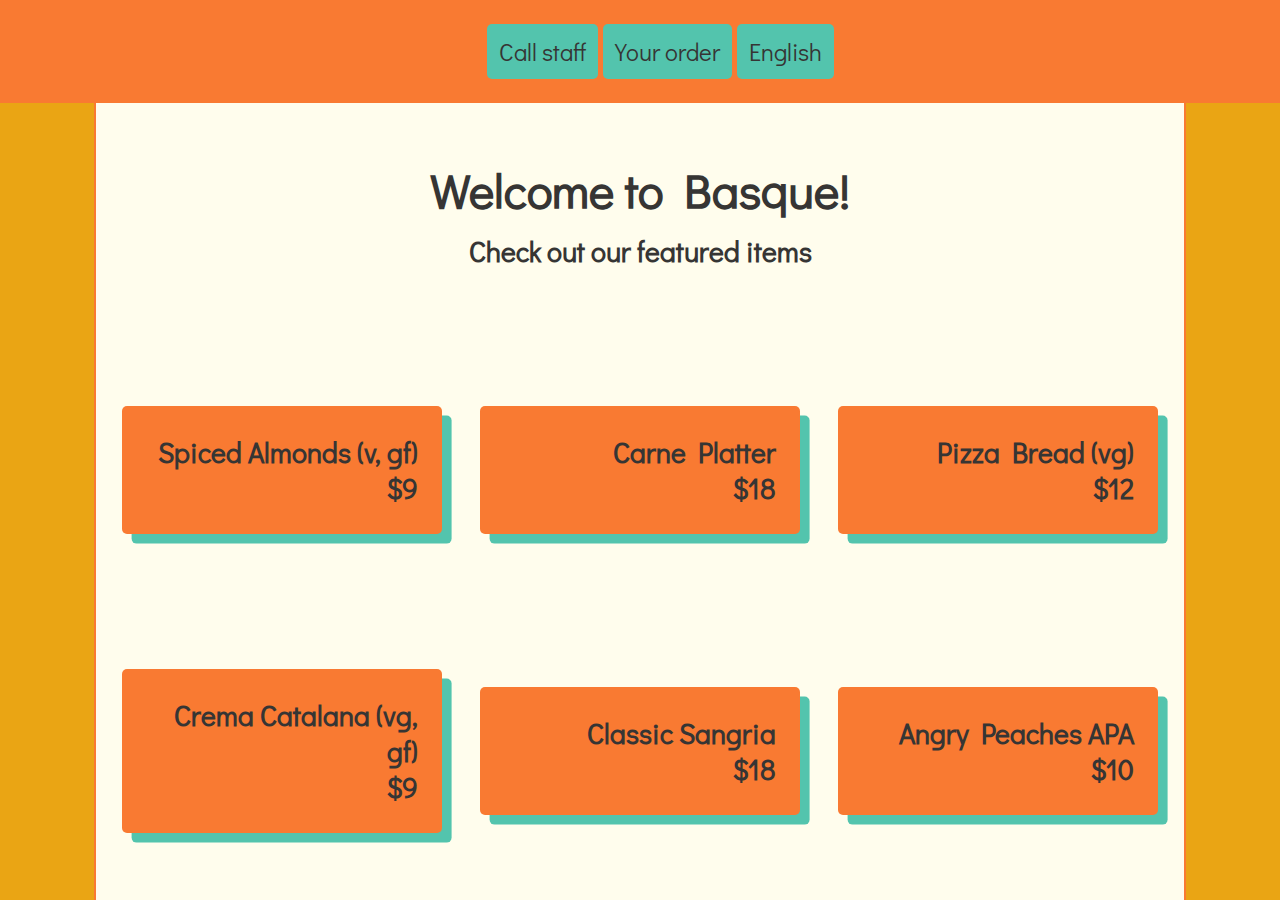
<file: basqueApp/index.html>
<!DOCTYPE html>
<html lang="en" dir="ltr">
  <head>
    <meta charset="utf-8">
    <link rel="stylesheet" href="https://use.fontawesome.com/releases/v5.0.13/css/all.css" integrity="sha384-DNOHZ68U8hZfKXOrtjWvjxusGo9WQnrNx2sqG0tfsghAvtVlRW3tvkXWZh58N9jp" crossorigin="anonymous">
    <link rel="stylesheet" href="sass/main.css">
    <!-- <link rel="stylesheet" href="css/reset.css"> -->
    <title>Basque</title>
  </head>
  <body class="page">
    <div class="container">
      <nav class="navigation">
        <ul>
            <!-- <li class="navigation__item navigation__item--logo"></li> -->
            <li class="navigation__item navigation__item--bell"><i class="fas fa-bell"></i><p class="navigation__item__big"> Call staff</p></li>
            <li class="navigation__item navigation__item--cart"><i class="fas fa-utensils"></i><p class="navigation__item__big"> Your order</p></li>
            <li class="navigation__item navigation__item--language"> 
              English
              <!-- <h3 class="navigation__item__big--language">English</h3> -->
            </li>
            
        </ul>
      </nav>
      <!-- nav ENDS -->
      <div class="navigation dropdown dropdown__cart">
        <h2>Your order</h2>
        <button type="button" name="button" class="button button--confirm">Send to kitchen</button>
        <div class="dropdown dropdown__cart--confirm">
          <h2>Order confirmed!</h2>
        </div>
      </div>
      <!-- cart ENDS -->
      <div class="navigation dropdown dropdown__help">
        <h3>Help is on the way!</h3>
      </div>
      <!-- call staff ENDS -->
      <div class="navigation dropdown dropdown__timer">
        Order ready in 15:00
        <button type="button" name="button" class="button button--cancel">Cancel order</button>
      </div>
      <!-- menu begins -->
      <div class="menu">
        <div class="menu__heading">
          <h1 class="menu__heading menu__heading--title">Welcome to Basque!</h1>
          <h3 class="menu__heading menu__heading--subtitle">Check out our featured items</h3>
        </div>
        <div class="menu-item menu-item__almonds">
          <h3 class="item-name item-name--almonds">Spiced Almonds (v, gf)
            <br> $9</h3>
          <div class="dropdown dropdown__menu-item dropdown__menu-item--almonds">
            <img class="item-image item-image--almonds" src="images/almonds-sq.png" alt="Spiced almonds">
            <h3>Freshly toasted</h3>
            <div class="menu-item__button-area">
              <button type="button" name="order" class="button button--minus"><i class="fas fa-minus"></i></button>
              <h2 class="item-number">1</h2>
              <button type="button" name="order" class="button button--plus"><i class="fas fa-plus"></i></button>
              <button type="button" name="order" class="button button--order">Add to order</button>
              <input type="hidden" class="item-number__value" value="1">
            </div>
            <!-- buttons END -->
          </div>
          <!-- dropdown ENDS -->
        </div>
        <!-- almonds ENDS -->
        <div class="menu-item menu-item__platter">
          <h3 class="item-name item-name--platter">Carne Platter <br>$18</h3>
          <div class="dropdown dropdown__menu-item dropdown__menu-item--platter">
            <img class="item-image item-image--platter" src="images/platter-sq.png" alt="carne platter">
            <h3>Meats, cheeses, breads</h3>
          <div class="menu-item__button-area">
            <button type="button" name="order" class="button button--minus"><i class="fas fa-minus"></i></button>
            <h2 class="item-number">1</h2>
            <button type="button" name="order" class="button button--plus"><i class="fas fa-plus"></i></button>
            <button type="button" name="order" class="button button--order">Add to order</button>
            <input type="hidden" class="item-number__value" value="1">
          </div>
            <!-- buttons END -->
          </div>
          <!-- dropdown ENDS -->
        </div>
        <!-- platter ENDS -->
        <div class="menu-item menu-item__pizza">
          <h3 class="item-name item-name--pizza">Pizza Bread (vg) <br> $12</h3>
          <div class="dropdown dropdown__menu-item dropdown__menu-item--pizza">
            <img class="item-image item-image--pizza" src="images/pizza-sq.png" alt="pizza bread">
            <h3>With mozzarella and basil</h3>
            <div class="menu-item__button-area">
              <button type="button" name="order" class="button button--minus"><i class="fas fa-minus"></i></button>
              <h2 class="item-number">1</h2>
              <button type="button" name="order" class="button button--plus"><i class="fas fa-plus"></i></button>
              <button type="button" name="order" class="button button--order">Add to order</button>
              <input type="hidden" class="item-number__value" value="1">
            </div>
            <!-- buttons END -->
          </div>
          <!-- dropdown ENDS -->
        </div>
        <!-- menu item ENDS -->
        <div class="menu-item menu-item__crema">
          <h3 class="item-name item-name--crema">Crema Catalana (vg, gf) <br> $9</h3>
          <div class="dropdown dropdown__menu-item dropdown__menu-item--crema">
            <img class="item-image item-image--crema" src="images/creama-sq.png" alt="almonds">
            <h3>Spanish custard cream</h3>
            <div class="menu-item__button-area">
              <button type="button" name="order" class="button button--minus"><i class="fas fa-minus"></i></button>
              <h2 class="item-number">1</h2>
              <button type="button" name="order" class="button button--plus"><i class="fas fa-plus"></i></button>
              <button type="button" name="order" class="button button--order">Add to order</button>
              <input type="hidden" class="item-number__value" value="1">
            </div>
            <!-- buttons END -->
          </div>
          <!-- dropdown ENDS -->
        </div>
        <!-- crema ENDS -->
        <div class="menu-item menu-item__sangria">
          <h3 class="item-name item-name--sangria">Classic Sangria <br>$18</h3>
          <div class="dropdown dropdown__menu-item dropdown__menu-item--sangria">
            <img class="item-image item-image--sangria" src="images/sangria-sq.png" alt="classic sangria">
            <h3>Red wine, fruit, juice</h3>
            <div class="menu-item__button-area">
              <button type="button" name="order" class="button button--minus"><i class="fas fa-minus"></i></button>
              <h2 class="item-number">1</h2>
              <button type="button" name="order" class="button button--plus"><i class="fas fa-plus"></i></button>
              <button type="button" name="order" class="button button--order">Add to order</button>
              <input type="hidden" class="item-number__value" value="1">
            </div>
            <!-- buttons END -->
          </div>
          <!-- dropdown ENDS -->
        </div>
        <!-- sangria ENDS -->
        <div class="menu-item menu-item__beer">
          <h3 class="item-name item-name--beer">Angry Peaches APA <br> $10</h3>
          <div class="dropdown dropdown__menu-item dropdown__menu-item--beer">
            <img class="item-image item-image--beer" src="images/beer-sq.png" alt="Angry Peaches APA">
            <h3>Brewed by Garage Project</h3>
            <div class="menu-item__button-area">
              <button type="button" name="order" class="button button--minus"><i class="fas fa-minus"></i></button>
              <h2 class="item-number">1</h2>
              <button type="button" name="order" class="button button--plus"><i class="fas fa-plus"></i></button>
              <button type="button" name="order" class="button button--order">Add to order</button>
              <input type="hidden" class="item-number__value" value="1">
            </div>
            <!-- buttons END -->
          </div>
          <!-- dropdown ENDS -->
        </div>
        <!-- beer ENDS -->
        <!-- <div class="menu-item menu-item__cider">
          <h3 class="item-name item-name--cider">Sidra del Verano $14</h3>
          <div class="dropdown dropdown__menu-item dropdown__menu-item--cider">
            <img class="item-image item-image--cider" src="images/cider-sq.png" alt="Angry Peaches APA">
            <h3>Authentic Spanish cider</h3>
            <div class="menu-item__button-area">
              <button type="button" name="order" class="button button--minus">
                <i class="fas fa-minus"></i>
              </button>
              <h2 class="item-number">1</h2>
              <button type="button" name="order" class="button button--plus">
                <i class="fas fa-plus"></i>
              </button>
              <button type="button" name="order" class="button button--order">Add to order</button>
              <input type="hidden" class="item-number__value" value="1">
            </div>
            <!-- buttons END -->
          </div>
          <!-- dropdown ENDS -->
        </div>      
      </div>
    <!-- menu ENDS -->
    </div>
    <!-- container ENDs -->
    <script src="js/jquery.min.js"></script>
    <script src="js/script.js"></script>
  </body>
</html>
</file>
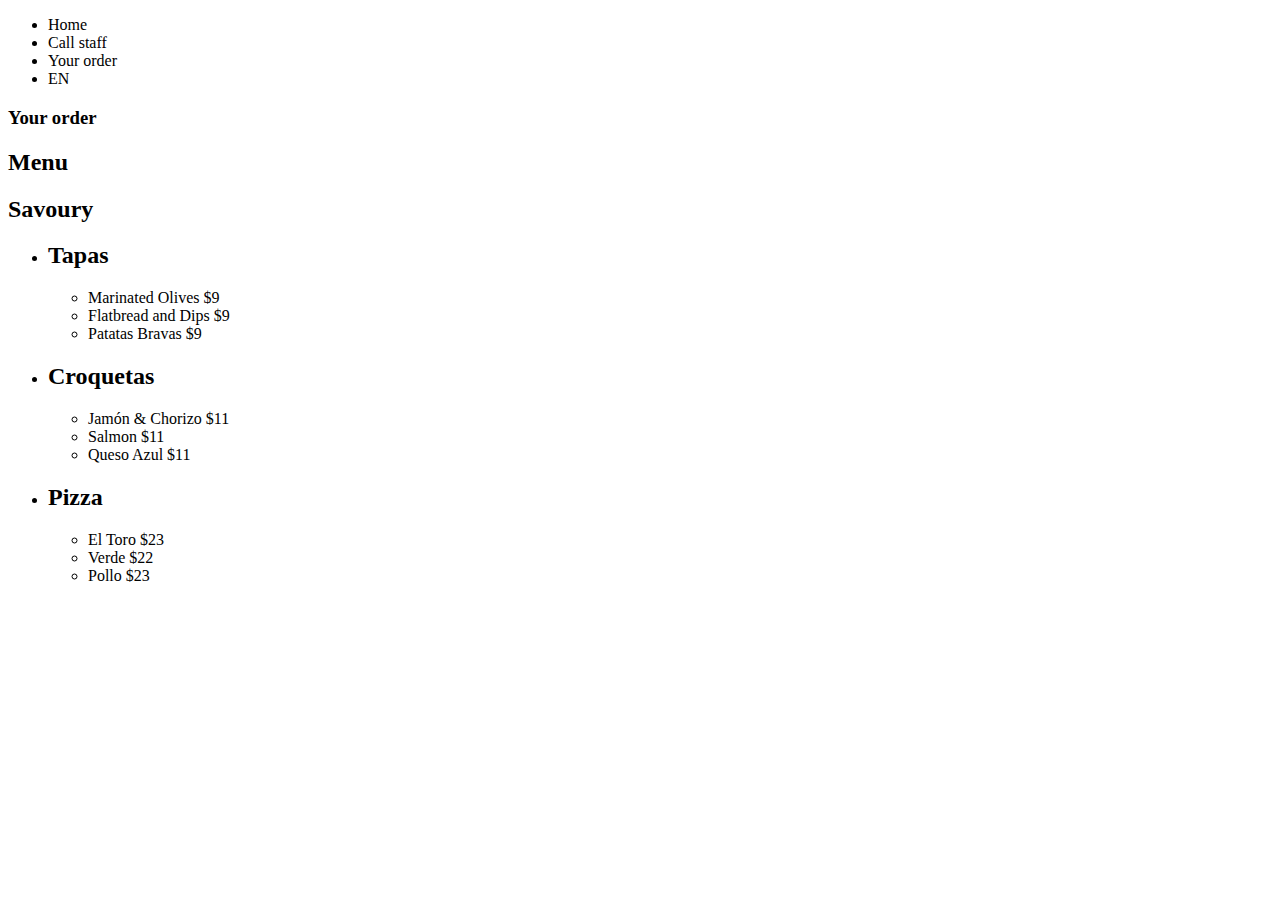
<file: basqueApp/index3.html>
<!DOCTYPE html>
<html lang="en" dir="ltr">
  <head>
    <meta charset="utf-8">
    <link rel="stylesheet" href="css/main.css">
    <title>Menu</title>
  </head>
  <body>
    <div id="background">

    <nav>
      <ul>
        <li>Home</li>
        <li>Call staff</li>
        <li id="order">Your order</li>
        <li>EN</li>
      </ul>
    </nav>
    <div id="cart">
      <h3>Your order</h3>
    </div>
    <div id="menu">
      <h2>Menu</h2>
      <div class="Category">
        <div class="Category-header" id="category-1-header">
            <h2>Savoury</h2>
              <ul>
                <li><div class="Subcategory-header" id="subcategory-1-header">
                  <h2>Tapas</h2>
                  </div>
                    <div class="Subcategory-body" id="subcategory-1-body">
                      <ul>
                          <li>Marinated Olives $9</li>
                          <li>Flatbread and Dips $9</li>
                          <li>Patatas Bravas $9</li>
                      </ul>
                  </div></li>
                <li><div class="Subcategory-header" id="subcategory-2-header">
                    <h2>Croquetas</h2>
                </div>
                  <div class="Subcategory-body" id="subcategory-2-body">
                    <ul>
                        <li>Jamón & Chorizo $11</li>
                        <li>Salmon $11</li>
                        <li>Queso Azul $11</li>
                    </ul></div></li>
                <li>  <div class="Subcategory-header" id="subcategory-3-header">
                      <h2>Pizza</h2>
                  </div>
                    <div class="Subcategory-body" id="subcategory-3-body">
                      <ul>
                          <li>El Toro $23</li>
                          <li>Verde $22</li>
                          <li>Pollo $23</li>
                      </ul>
                  </div></li>

              </ul>
        <!--<div id="menu-item_olives">
        </div>-->
      </div>
    </div>
    </div>
  <script type="text/javascript" src="js/jquery.min.js"></script>
  <script type="text/javascript" src="js/script.js"></script>
  </body>
</html>
</file>
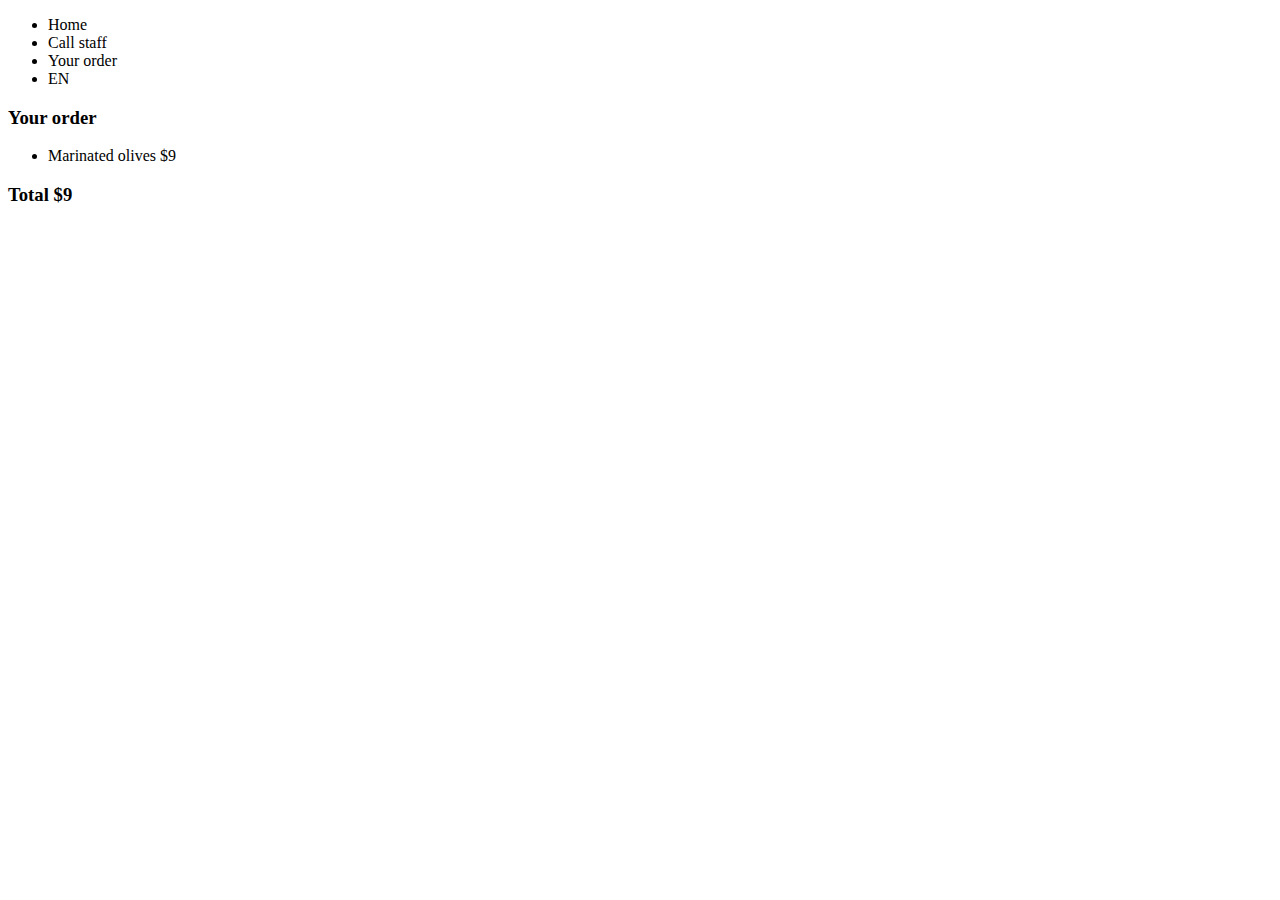
<file: basqueApp/menu.html>
<!DOCTYPE html>
<html lang="en" dir="ltr">
  <head>
    <meta charset="utf-8">
    <link rel="stylesheet" href="css/main.css">
    <title>Cart</title>
  </head>
  <body>
    <nav>
      <ul>
        <li>Home</li>
        <li>Call staff</li>
        <li class="order">Your order</li>
        <li>EN</li>
      </ul>
    </nav>
    <div id="cart">
      <h3>Your order</h3>
        <ul>
          <li>
            Marinated olives $9
          </li>
        </ul>
      <h3>Total $9</h3>
    </div>




    </div>
  <script type="text/javascript" src="js/jquery.min.js"></script>
  <script type="text/javascript" src="js/script.js"></script>
  </body>
</html>
</file>
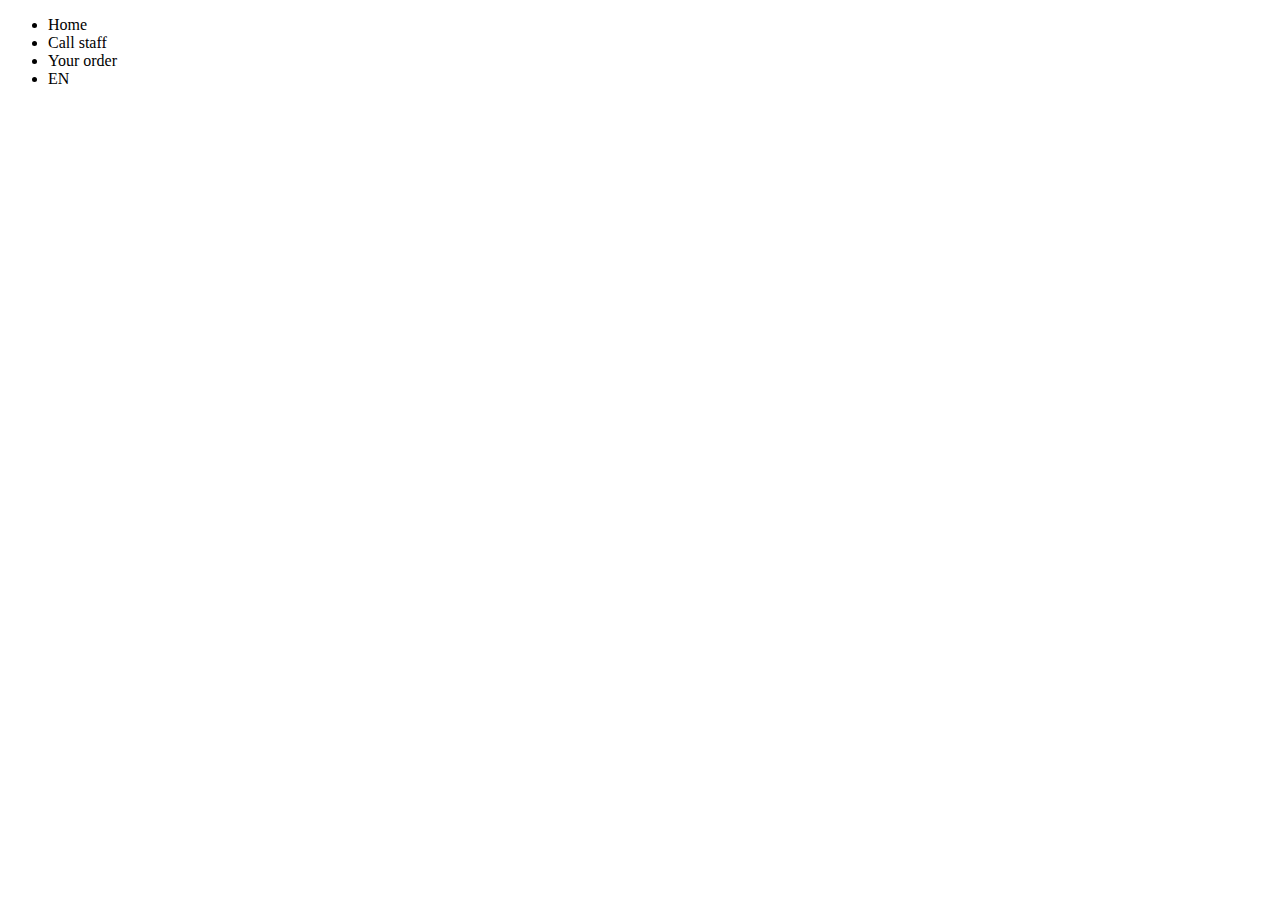
<file: basqueApp/template.html>
<!DOCTYPE html>
<html lang="en" dir="ltr">
  <head>
    <meta charset="utf-8">
    <link rel="stylesheet" href="css/main.css">
    <title>Menu</title>
  </head>
  <body>
    <nav>
      <ul>
        <li>Home</li>
        <li>Call staff</li>
        <li>Your order</li>
        <li>EN</li>
      </ul>
    </nav>

  <script type="text/javascript" src="js/jquery.min.js"></script>
  <script type="text/javascript" src="js/script.js"></script>
  </body>
</html>
</file>
<file: basqueApp/sass/main.css>
@import url("https://fonts.googleapis.com/css?family=Didact+Gothic");
.page {
  -webkit-touch-callout: none;
  /* iOS Safari */
  -webkit-user-select: none;
  /* Safari */
  /* Konqueror HTML */
  -moz-user-select: none;
  /* Firefox */
  -ms-user-select: none;
  /* Internet Explorer/Edge */
  user-select: none;
  /* Non-prefixed version, currently
                                  supported by Chrome and Opera */
  margin: 0;
  padding: 0;
  -webkit-box-sizing: border-box;
          box-sizing: border-box;
  font-family: "Didact Gothic", sans-serif;
  color: #363534;
}

.container {
  background-color: #EAA514;
  background-image: url("https://transparenttextures.com/patterns/pineapple-cut.png");
  display: -webkit-box;
  display: -ms-flexbox;
  display: flex;
  -webkit-box-flex: 1;
      -ms-flex: 1;
          flex: 1;
  -webkit-box-orient: vertical;
  -webkit-box-direction: normal;
      -ms-flex-direction: column;
          flex-direction: column;
  min-height: 100vh;
}

@media (min-width: 900px) {
  .container {
    font-size: 120%;
  }
}

@media (min-width: 1200px) {
  .container {
    font-size: 150%;
  }
}

.navigation {
  margin: 0;
  padding: 0;
  background: #F97A32;
  -webkit-box-pack: space-evenly;
      -ms-flex-pack: space-evenly;
          justify-content: space-evenly;
  font-family: "Didact Gothic", sans-serif;
  text-align: center;
  -webkit-box-align: center;
      -ms-flex-align: center;
          align-items: center;
}

.navigation .button {
  background-color: #53C4AD;
  border: #53C4AD solid 2px;
  font-family: "Didact Gothic", sans-serif;
  padding: 0.5em;
  margin: 1em;
  -webkit-box-align: center;
      -ms-flex-align: center;
          align-items: center;
}

.navigation__item {
  border-radius: 5px;
  list-style: none;
  display: inline-block;
  padding: 0.5em;
  background: #53C4AD;
}

.navigation__item .navigation__item__big {
  display: none;
}

@media (min-width: 600px) {
  .navigation__item .navigation__item__big {
    display: inline;
  }
}

.menu {
  background: #FFFDED;
  border: solid 2px #F97A32;
  border-top: 0px;
  border-bottom: 0px;
  width: calc(85%);
  position: relative;
  margin: 0 auto;
  display: -webkit-box;
  display: -ms-flexbox;
  display: flex;
  -webkit-box-pack: space-evenly;
      -ms-flex-pack: space-evenly;
          justify-content: space-evenly;
  -webkit-box-orient: vertical;
  -webkit-box-direction: normal;
      -ms-flex-direction: column;
          flex-direction: column;
  -webkit-box-flex: 1;
      -ms-flex: 1;
          flex: 1;
  -webkit-box-align: center;
      -ms-flex-align: center;
          align-items: center;
}

@media (min-width: 900px) {
  .menu {
    -webkit-box-orient: horizontal;
    -webkit-box-direction: normal;
        -ms-flex-flow: row wrap;
            flex-flow: row wrap;
  }
}

.menu .menu__heading {
  width: 100%;
  text-align: center;
}

@media (min-width: 600px) {
  .menu .menu__heading .menu__heading--title {
    margin-bottom: 0.25em;
  }
  .menu .menu__heading .menu__heading--subtitle {
    margin-bottom: 0.5em;
  }
}

@media (min-width: 900px) {
  .menu .menu__heading {
    margin: 0;
    padding: 0;
  }
}

.menu .menu-item {
  -webkit-box-shadow: #53C4AD 0.4em 0.4em;
          box-shadow: #53C4AD 0.4em 0.4em;
  border-radius: 5px;
  width: 80%;
  text-align: right;
  -ms-flex-item-align: center;
      -ms-grid-row-align: center;
      align-self: center;
  -webkit-box-align: center;
      -ms-flex-align: center;
          align-items: center;
  -webkit-box-pack: space-evenly;
      -ms-flex-pack: space-evenly;
          justify-content: space-evenly;
  padding-left: 1em;
  padding-right: 1em;
  margin: 0.5em;
  background: #F97A32;
}

@media (min-width: 600px) {
  .menu .menu-item {
    -webkit-box-orient: horizontal;
    -webkit-box-direction: normal;
        -ms-flex-flow: row wrap;
            flex-flow: row wrap;
    -ms-flex-preferred-size: 40%;
        flex-basis: 40%;
  }
}

@media (min-width: 900px) {
  .menu .menu-item {
    -ms-flex-preferred-size: 40%;
        flex-basis: 40%;
  }
}

@media (min-width: 1200px) {
  .menu .menu-item {
    -ms-flex-preferred-size: 25%;
        flex-basis: 25%;
  }
}

.menu .menu-item .menu-item__button-area {
  border-radius: 5px;
  position: relative;
  margin-bottom: 1em;
  display: -webkit-inline-box;
  display: -ms-inline-flexbox;
  display: inline-flex;
  -webkit-box-flex: 2;
      -ms-flex: 2;
          flex: 2;
  -webkit-box-pack: right;
      -ms-flex-pack: right;
          justify-content: right;
  -webkit-box-align: center;
      -ms-flex-align: center;
          align-items: center;
  text-align: center;
  background-color: #FFFDED;
}

@media (max-width: 499px) {
  .menu .menu-item .menu-item__button-area {
    width: 100%;
    -webkit-box-pack: start;
        -ms-flex-pack: start;
            justify-content: flex-start;
    -ms-flex-line-pack: distribute;
        align-content: space-around;
  }
}

.menu .menu-item .menu-item__button-area .button {
  background-color: #53C4AD;
  border: #53C4AD solid 2px;
  font-family: "Didact Gothic", sans-serif;
  padding: 0.5em;
  margin: 1em;
  -webkit-box-align: center;
      -ms-flex-align: center;
          align-items: center;
}

.menu .menu-item .menu-item__button-area .button--order {
  margin-left: 3em;
}

@media (min-width: 600px) {
  .menu .menu-item .dropdown__menu-item {
    -webkit-box-align: stretch;
        -ms-flex-align: stretch;
            align-items: stretch;
    -webkit-box-orient: horizontal;
    -webkit-box-direction: normal;
        -ms-flex-flow: row wrap;
            flex-flow: row wrap;
    -webkit-box-flex: 1;
        -ms-flex: 1;
            flex: 1;
  }
}

@media (max-width: 499px) {
  .menu .item-image {
    display: none;
  }
}

@media (min-width: 600px) {
  .menu .item-image {
    position: relative;
    width: 100%;
    height: auto;
    background-size: cover;
  }
}

.is-active {
  color: #363534;
  background: #FFFDED;
}

.dropdown {
  margin: 0;
  padding: 0;
  display: none;
  -webkit-box-align: center;
      -ms-flex-align: center;
          align-items: center;
  -ms-flex-line-pack: center;
      align-content: center;
  background: #F97A32;
}
/*# sourceMappingURL=main.css.map */
</file>
<file: basqueApp/css/main.css>
@import url("https://fonts.googleapis.com/css?family=Didact+Gothic");
.page {
  -webkit-touch-callout: none;
  /* iOS Safari */
  -webkit-user-select: none;
  /* Safari */
  -khtml-user-select: none;
  /* Konqueror HTML */
  -moz-user-select: none;
  /* Firefox */
  -ms-user-select: none;
  /* Internet Explorer/Edge */
  user-select: none;
  /* Non-prefixed version, currently
   supported by Chrome and Opera */
  margin: 0;
  padding: 0;
  border: 0;
  font-family: "Didact Gothic", sans-serif;
  color: #363534; }

.container {
  background-color: #EAA514;
  background-image: url("https://transparenttextures.com/patterns/pineapple-cut.png"); }

.navigation {
  margin: 0;
  padding: 0;
  background: #F97A32;
  font-family: "Didact Gothic", sans-serif;
  text-align: center;
  align-items: center;
  overflow: hidden; }

.navigation__item {
  margin: 0;
  list-style: none;
  display: inline-block;
  padding: 0.5em;
  background: #53C4AD; }

.dropdown {
  margin: 0;
  padding: 0;
  display: none;
  align-items: center;
  background: #F97A32; }

.menu {
  width: 85%;
  background: #FFFDED;
  border: solid 2px #F97A32;
  border-top: 0px;
  border-bottom: 0px;
  margin: 0 auto;
  display: flex;
  flex-direction: column;
  flex: 2;
  align-items: center; }

.menu__heading {
  text-align: center; }

.menu-item {
  border-bottom: #53C4AD solid 0.3em;
  border-right: #53C4AD solid 0.3em;
  width: 80%;
  text-align: right;
  padding-right: 1em;
  margin-bottom: 0.5em;
  background: #F97A32;
  border-radius: 5px; }

.item-image {
  width: 80%;
  background-size: contain; }

.button {
  background-color: #FFFDED;
  border: #53C4AD solid 2px;
  display: inline-block;
  font-family: "Didact Gothic", sans-serif;
  align-items: center; }

.is-visible {
  width: 100%;
  height: 50%;
  display: flex;
  flex-direction: column;
  flex: 1; }

.is-active {
  color: #FFFDED;
  background: #EAA514; }
</file>
